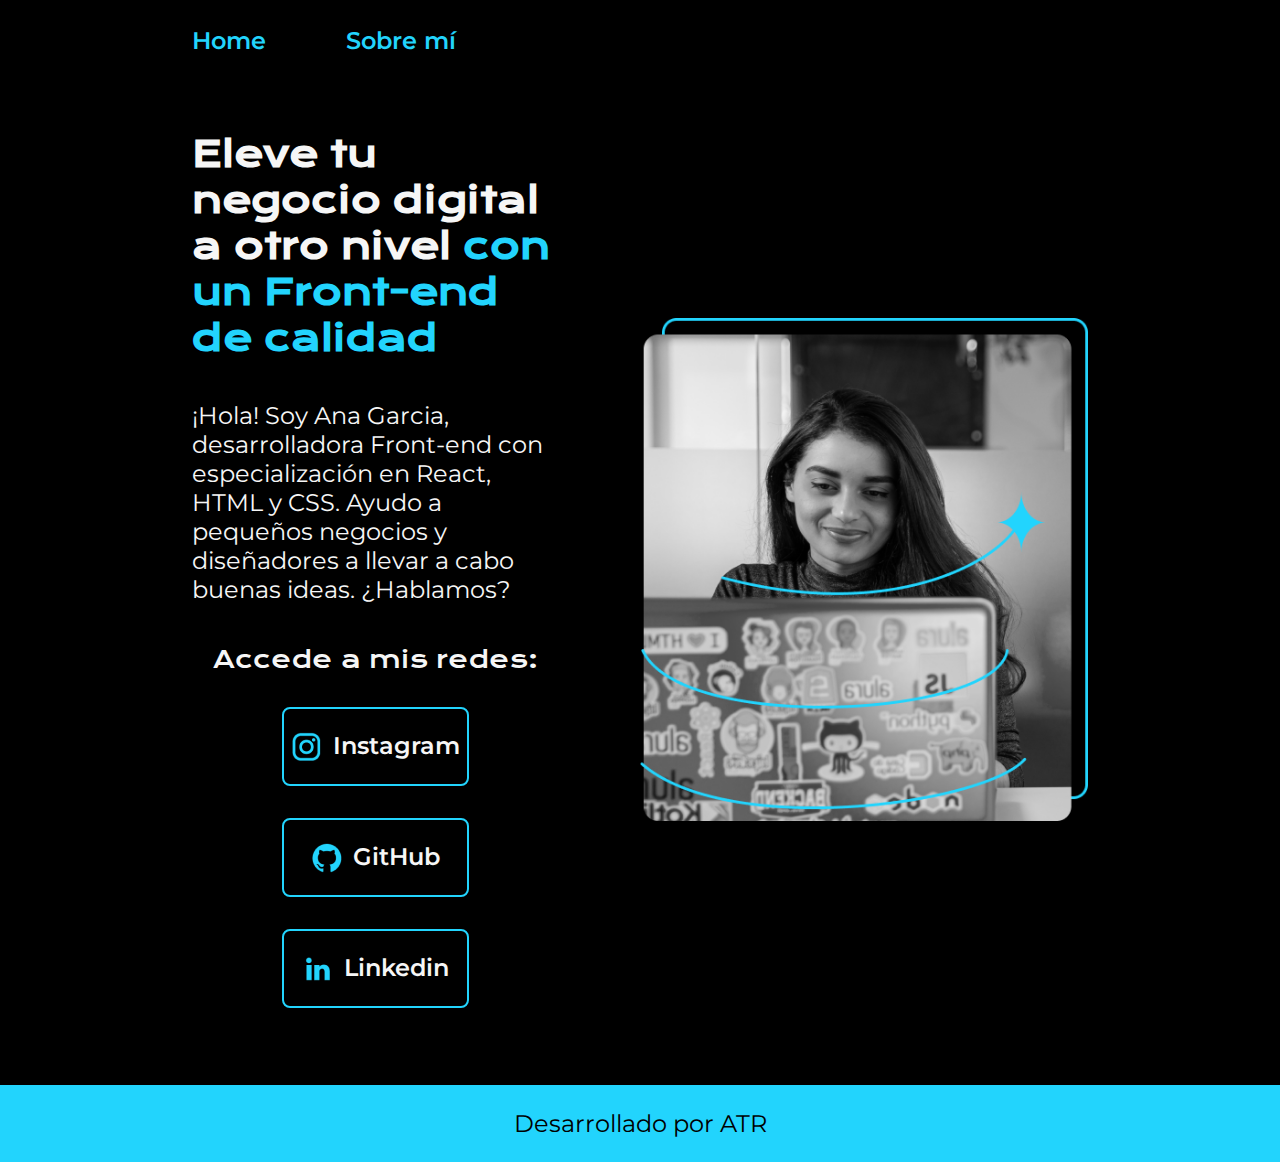
<file: index.html>
<!DOCTYPE html>
<html lang="es-pe">
<head>
    <meta charset="UTF-8">
    <meta name="viewport" content="width=device-width, initial-scale=1.0">
    <title>Portafolio</title>
    <link rel="stylesheet" href="./styles/style.css">
</head>
<body>
    <header class="header">
        <nav class="header_menu">
            <a class="header_menu_link" href="index.html">Home</a>
            <a class="header_menu_link" href="about.html">Sobre mí</a>
        </nav>
    </header>
    <main class="presentacion">
        <section class="presentacion_contenido">
            <h1 class="presentacion_contenido_titulo">
                Eleve tu negocio digital a otro nivel <strong class="titulo-destaque">con un Front-end de calidad</strong>
            </h1>
            <p class="presentacion_contenido_parrafo">
                ¡Hola! Soy Ana Garcia, desarrolladora Front-end con especialización en React, HTML y CSS. Ayudo a pequeños negocios y diseñadores a llevar a cabo buenas ideas. ¿Hablamos?
            </p>
            <div class="presentacion_enlaces">
                <h2 class="presentacion_enlaces_subtitulos">Accede a mis redes:</h2>
                <a class="presentacion_enlaces_link" href="https://www.instagram.com/" target="_blank">
                    <img src="./assets/instagram.png" alt="logo de instagram">
                    Instagram</a>
                <a class="presentacion_enlaces_link" href="https://github.com/" target="_blank">
                    <img src="./assets/github.png" alt="logo de github">
                    GitHub</a>
                <a class="presentacion_enlaces_link" href="https://es.linkedin.com/" target="_blank">
                    <img src="./assets/linkedin.png" alt="logo de linkedin">
                    Linkedin</a>
            </div>
        </section>
        <img class="presentacion_imagen" src="./assets/Imagen.png" alt="Imagen de Ana García trabajando">
    </main>
    <footer class="footer">
        <p>Desarrollado por ATR</p>
    </footer>
</body>
</html>
</file>
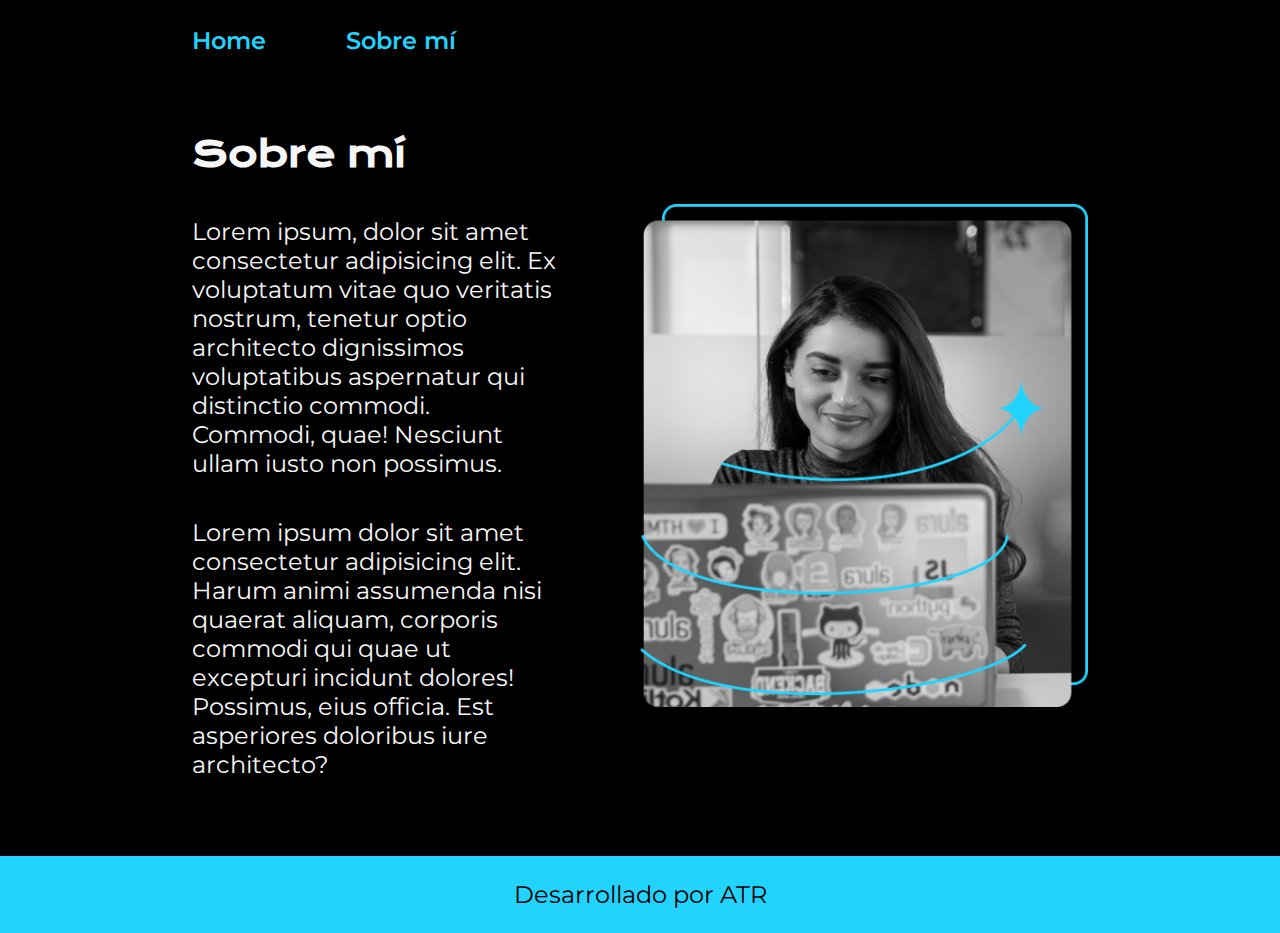
<file: about.html>
<!DOCTYPE html>
<html lang="es-pe">
<head>
    <meta charset="UTF-8">
    <meta name="viewport" content="width=device-width, initial-scale=1.0">
    <title>Sobre mí</title>
    <link rel="stylesheet" href="./styles/style.css">
</head>
<body>
    <header class="header">
        <nav class="header_menu">
            <a class="header_menu_link" href="index.html">Home</a>
            <a class="header_menu_link" href="about.html">Sobre mí</a>
        </nav>
    </header>
    <main class="presentacion">
        <section class="presentacion_contenido">
            <h1 class="presentacion_contenido_titulo">Sobre mí</h1>
            <p class="presentacion_contenido_parrafo">
                Lorem ipsum, dolor sit amet consectetur adipisicing elit. Ex voluptatum vitae quo veritatis nostrum, tenetur optio architecto dignissimos voluptatibus aspernatur qui distinctio commodi. Commodi, quae! Nesciunt ullam iusto non possimus.
            </p>
            <p class="presentacion_contenido_parrafo">
                Lorem ipsum dolor sit amet consectetur adipisicing elit. Harum animi assumenda nisi quaerat aliquam, corporis commodi qui quae ut excepturi incidunt dolores! Possimus, eius officia. Est asperiores doloribus iure architecto?
            </p>
        </section>
        <img class="presentacion_imagen" src="./assets/Imagen.png" alt="Imagen de Ana García trabajando">
    </main>
    <footer class="footer">
        <p>Desarrollado por ATR</p>
    </footer>
</body>
</html>
</file>
<file: styles/style.css>
@import url('https://fonts.googleapis.com/css2?family=Krona+One&family=Montserrat:ital,wght@0,100..900;1,100..900&display=swap');

:root{
    --color-primario: #000000;
    --color-secundario: #f6f6f6;
    --color-terciario: #22d4fd;
    --color-hover: #272727;

    --fuente-montserrat: "Montserrat", sans-serif;
    --fuente-krona: "Krona One", sans-serif;
}

* {
    padding: 0;
    margin: 0;
}

body {
    background-color: var(--color-primario);
    color: var(--color-secundario);
    box-sizing: border-box;
}

.header {
    padding: 2% 0% 0% 15%;
}

.header_menu {
    display: flex;
    gap: 80px;
}

.header_menu_link {
    font-family: var(--fuente-montserrat);
    font-size: 1.5rem;
    font-weight: 600;
    color: var(--color-terciario);
    text-decoration: none;
}

.presentacion {
    display: flex;
    align-items: center;
    padding: 6% 15%;
    justify-content: space-between;
    gap: 82px;
}

.presentacion_contenido {
    width: 50%;
    display: flex;
    flex-direction: column;
    gap: 40px;
}

.presentacion_contenido_titulo {
    font-size: 2.25rem;
    font-family: var(--fuente-krona);
}

.titulo-destaque {
    color: var(--color-terciario);
}

.presentacion_contenido_parrafo {
    font-size: 1.5rem;
    font-family: var(--fuente-montserrat);
}

.presentacion_enlaces {
    display: flex;
    justify-content: space-between;
    flex-direction: column;
    align-items: center;
    gap: 32px;
}

.presentacion_enlaces_subtitulos {
    font-family: var(--fuente-krona);
    font-size: 1.5rem;
    font-weight: 400;
}

.presentacion_enlaces_link {
    width: 50%;
    text-align: center;
    padding: 21.5px 0;
    border-radius: 8px;
    font-family: var(--fuente-montserrat);
    font-size: 1.5rem;
    font-weight: 600;
    text-decoration: none;
    color: var(--color-secundario);
    border: 2px solid var(--color-terciario);
    display: flex;
    justify-content: center;
    gap: 10px;
}

.presentacion_enlaces_link:hover {
    background-color: var(--color-hover);
}

.presentacion_imagen {
    width: 50%;
}

.footer {
    background-color: var(--color-terciario);
    padding: 1.5rem;
    color: var(--color-primario);
    text-align: center;
    font-family: var(--fuente-montserrat);
    font-size: 1.5rem;
    font-weight: 400;
}

@media (max-width: 1200px) {
    .header {
        padding: 10%;
    }

    .header_menu{
        justify-content: center;
    }

    .presentacion {
        flex-direction:column-reverse;
        padding: 5%;
    }

    .presentacion_contenido{
        width: auto;
    }
}
</file>
